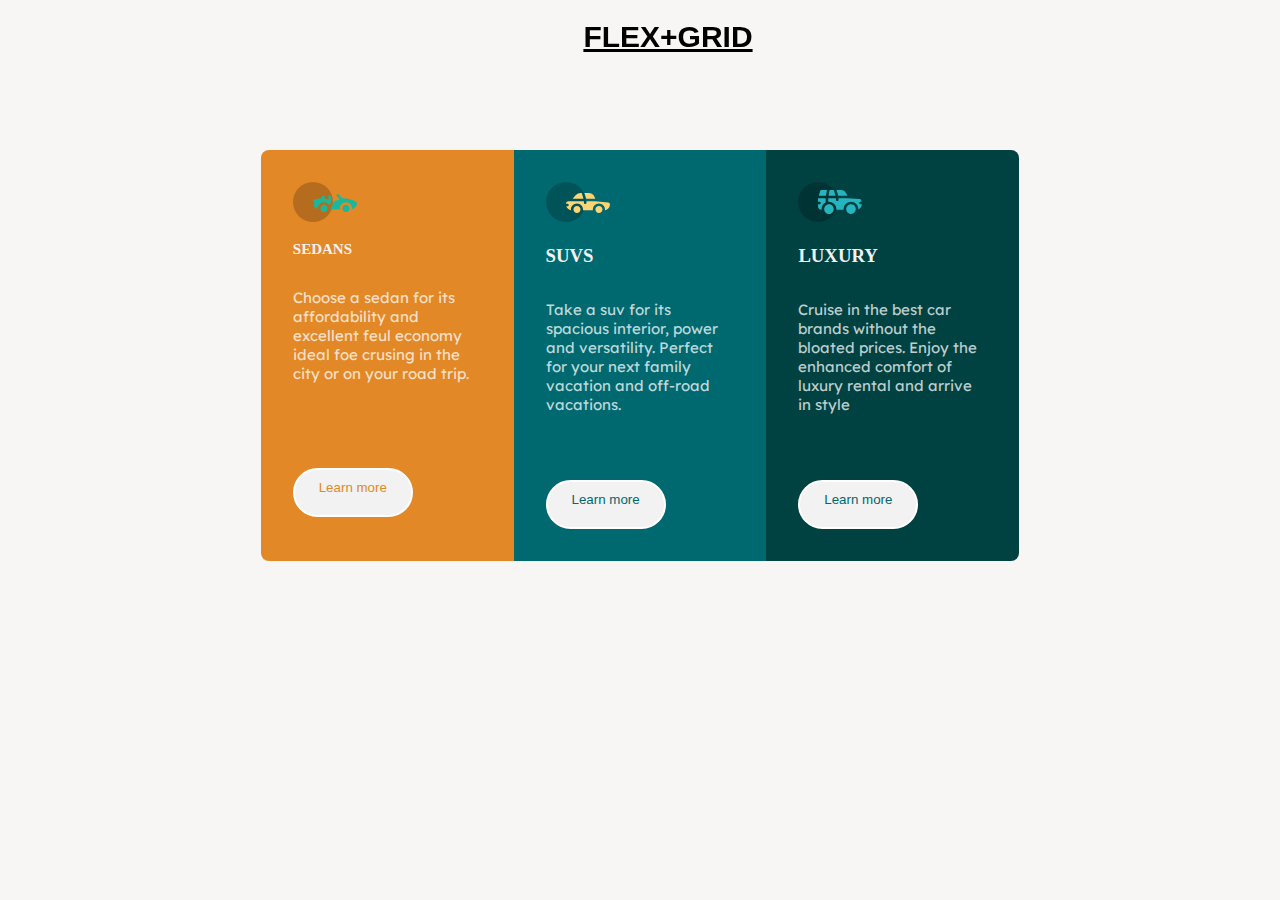
<file: index.html>
<!DOCTYPE html>
<html lang="en">
<head><link rel="preconnect" href="https://fonts.googleapis.com">
    <link rel="preconnect" href="https://fonts.gstatic.com" crossorigin>
    <link href="https://fonts.googleapis.com/css2?family=Lexend+Deca&display=swap" rel="stylesheet">
    <link rel="preconnect" href="https://fonts.googleapis.com">
    <link rel="preconnect" href="https://fonts.gstatic.com" crossorigin>
    <link href="https://fonts.googleapis.com/css2?family=Lexend+Deca&display=swap" rel="stylesheet">
    <meta charset="UTF-8">
    <meta http-equiv="X-UA-Compatible" content="IE=edge">
    <meta name="viewport" content="width=device-width, initial-scale=1.0">
    <title>FLEX LAYOUT</title>
    <link rel="stylesheet" href="style.css">
    <link rel="icon" href="images-20220715T215835Z-001/favicon-32x32.png">
</head>
<body>
    <header>
        <p><a href="grid.html" target="_blank">FLEX+GRID</a></p>

        </header>
    <main>
        <div class="container">
            <div class="left-container">
                <img src="images-20220715T215835Z-001/icon-luxury.svg">
                <h3>SEDANS</h3>
                <P>Choose a sedan for its affordability and excellent feul economy ideal foe crusing in the city or on your road trip.</P>
                <button>Learn more</button>
            </div>
            <div class="middle-container">
                <img src="images-20220715T215835Z-001/icon-sedans.svg">
                <h3>SUVS</h3>
                <P>Take a suv for its spacious interior, power and versatility. Perfect for your next family vacation and off-road vacations.</P>
                <button>Learn more</button>
            </div>
            <div class="right-container">
                <img src="images-20220715T215835Z-001/icon-suvs.svg">
                <h3>LUXURY</h3>
                <P>Cruise in the best car brands without the bloated prices. Enjoy the enhanced comfort of luxury rental and arrive in style</P>
                <button>Learn more</button>
            </div>
        </div>
    </main>    
</body>
</html>
</file>
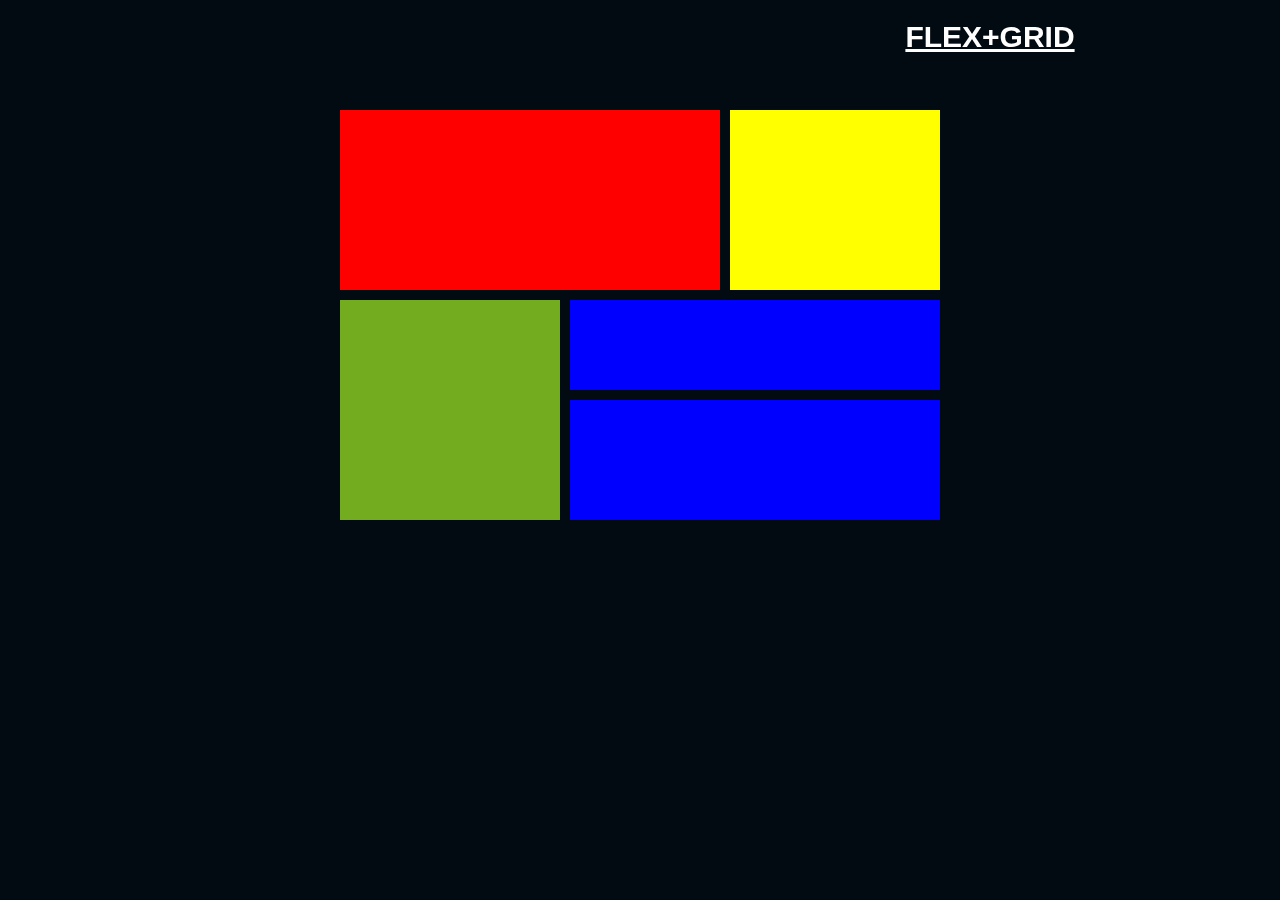
<file: grid.html>
<!DOCTYPE html>
<html lang="en">
<head>
    <meta charset="UTF-8">
    <meta http-equiv="X-UA-Compatible" content="IE=edge">
    <meta name="viewport" content="width=device-width, initial-scale=1.0">
    <title>GRID LAYOUT</title>
    <link rel="stylesheet" href="grid.css">
</head>
<body>
    <header>
        <p><a href="index.html" target="_blank"> FLEX+GRID</a></p>
    </header>
    
    <main>
        <div class="item-a"></div>
        <div class="item-b"></div>
        <div class="item-c"></div>
        <div class="item-d"></div>
        <div class="item-e"></div>
    </main>
</body>
</html>
</file>
<file: style.css>
{
    margin:0;
    padding:0;
    box-sizing:border-box;
}


body{
    background-color: rgb(248, 245, 245);
}
main{
    margin-top: 150px;
}
.container{
    display: flex;
    justify-content: center;
    width: 60%;
    margin: 100px auto;
    height: auto;
    border-radius: 8px;
    overflow: hidden;
}
.container .left-container{
    background-color: hsl(31, 77%, 52%);
    padding: 2em;
    width: 100%;
}
.container .middle-container{
    background-color: hsl(184, 100%, 22%);
    padding: 2em;
    width: 100%;
}
.container .right-container{
    background-color: hsl(179, 100%, 13%);
    padding: 2em;
    width: 100%;
}
.left-container h3{
    font-size: 15px;
    padding-bottom: 15px;
    color: hsl(0, 0%, 95%);
    font-weight: 700;
    font-family: 'Big Shoulders Display';
}
.left-container p{
    color: hsl(0, 0%, 100%, 0.75);
    font-weight: 400;
    font-family: 'Lexend Deca';
    font-size: 15px;
    height: 100px;
    margin-bottom: 70px;
}
.left-container button{
    margin-top: 10px;
    background-color: hsl(0, 0%, 95%);
    color: hsl(31, 77%, 52%);
    border-radius: 50px;
    border: 2px solid white;
    transition-duration: 0.4s;
    padding: 10px;
    width: 120px;
    padding-bottom: 20px;
    cursor: pointer;
}
.left-container button:hover{
    background-color: transparent;
    color:white;
}
.middle-container h3{
    color: hsl(0, 0%, 95%);
    padding-bottom: 15px;
    font-size: bold;
    font-weight: 700;
    font-family: 'Big Shoulders Display';
}
.middle-container p{
    color: hsl(0, 0%, 100%, 0.75);
    font-weight: 400;
    font-family: 'Lexend Deca';
    font-size: 15px;
    margin-bottom: 70px;
    height: 100px;
}
.middle-container button{
    width: 120px;
    margin-top: 10px;
    background-color: hsl(0, 0%, 95%);
    color: hsl(184, 100%, 22%);
    border-radius: 50px;
    border: 2px solid white;
    transition-duration: 0.4s;
    padding: 10px;
    padding-bottom: 20px;
    cursor: pointer;
}
.middle-container button:hover{
    background-color: transparent;
    color:white;
}
.right-container h3{
    color: hsl(0, 0%, 95%);
    padding-bottom: 15px;
    font-size: bold;
    font-weight: 700;
    font-family: 'Big shoulders Display';
}
.right-container p{
    color: hsl(0, 0%, 100%, 0.75);
    font-weight: 400;
    font-family: 'Lexend Deca';
    font-size: 15px;
    margin-bottom: 70px;
    height: 100px;
}
.right-container button{
    width: 120px;
    margin-top: 10px;
    background-color: hsl(0, 0%, 95%);
    color: hsl(184, 100%, 22%);
    border-radius: 50px;
    border: 2px solid white;
    transition-duration: 0.4s;
    padding: 10px;
    cursor: pointer;
    padding-bottom: 20px;
}
.right-container button:hover{
    background-color: transparent;
    color:white;
}
header a{
    color: black;
    width: 100%;
    text-align: center;
    justify-content: space-between;
    position: fixed;
    padding: 20px;
    top: 0;
    font-size: 30px;
    font-weight: bold;
    font-family: 'Segoe UI', Tahoma, Geneva, Verdana, sans-serif;
}




@media (min-width: 1520px) {
    .container{
        width: 50%;
    }
}

@media(max-width: 1160px) {
    .container{
        width: 70%
    }

}

@media (max-width: 960px) {
    .container{
        width: 80%
    }
}

@media (max-width: 650px) {
    .container{
        flex-direction: column;
        height: auto;
    }

    .left-container,
    .middle-container,
    .right-container {
        width: 100%;
    }

    .left-container p,
    .middle-container p,
    .right-container p {
        height: 70px;
        margin-bottom: 15px;
    }
}
</file>
<file: grid.css>
{
    margin: 0;
    padding: 0;
}
body{
    background-color: rgb(2, 11, 18);
    display: flex;
    align-items: center;
    justify-content: center;
    margin: 100px auto;
}
main{
    display:grid;
    grid-template-areas: 
    'a a b'
    'c d d'
    'c e e';
    gap: 10px;
    padding: 10px;

    grid-template-columns: 220px 150px 210px;
    grid-template-rows: 180px 90px 120px;
}
main div{
    padding: 2em;
}
.item-a{
    background-color: red;
    grid-area: a;
}
.item-b{
    background-color: hsl(60, 100%, 50%);
    grid-area: b;
}
.item-c{
    background-color: rgb(116, 172, 32);
    grid-area: c;
}
.item-d{
    background-color: blue;
    grid-area: d;
}
.item-e{
    background-color: blue;
    grid-area: e;
}
header a{
    color: white;
    width: 100%;
    text-align: center;
    position: fixed;
    padding: 20px;
    top: 0;
    font-size: 30px;
    font-weight: bold;
    font-family: 'Segoe UI', Tahoma, Geneva, Verdana, sans-serif;
}
</file>
